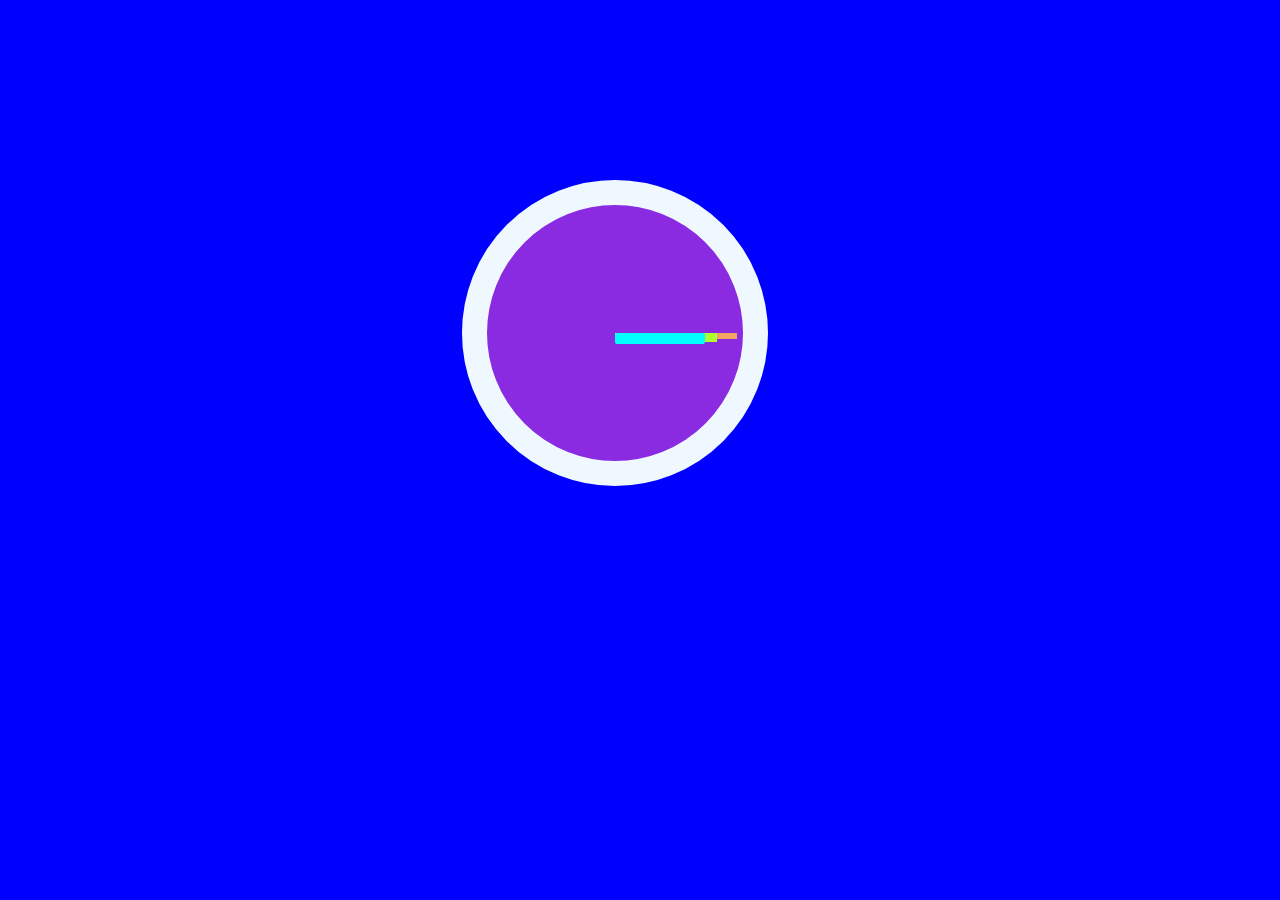
<file: clock/index.html>
<!DOCTYPE html>
<html lang="en">
<head>
    <meta charset="UTF-8">
    <meta http-equiv="X-UA-Compatible" content="IE=edge">
    <meta name="viewport" content="width=device-width, initial-scale=1.0">
    <title>...</title>
    <link rel="stylesheet" href="./clock.css">

</head>
<body>
    <div id="analog">
        <div id="hour"></div>
        <div id="min"></div>
        <div id="sec"></div>
    </div>
    
</body>
</html>
<script>
    function time()
    {
        let count=0;
        return function()
    {

        let now= new Date();
        let sec=now.getSeconds();
        let min=now.getMinutes();
        let hour=now.getHours();
        let sechand=document.getElementById("sec");
        let minhand=document.getElementById("min");
        let hourhand=document.getElementById("hour");
        count && sec?sechand.style.transition='1s':sechand.style.transition='0s';
        count && min?minhand.style.transition='60s':minhand.style.transition='0s';
        count && hour?hourhand.style.transition='3600s':hourhand.style.transition='0s';
        count=1;
        sechand.style.transform=`rotateZ(${(sec*6)+270}deg)`;
        minhand.style.transform=`rotateZ(${(min*6)+270}deg)`;
        hourhand.style.transform=`rotateZ(${(hour*30)+270}deg)`;

    }
    }
    setInterval(time(),1000);
</script>
</file>
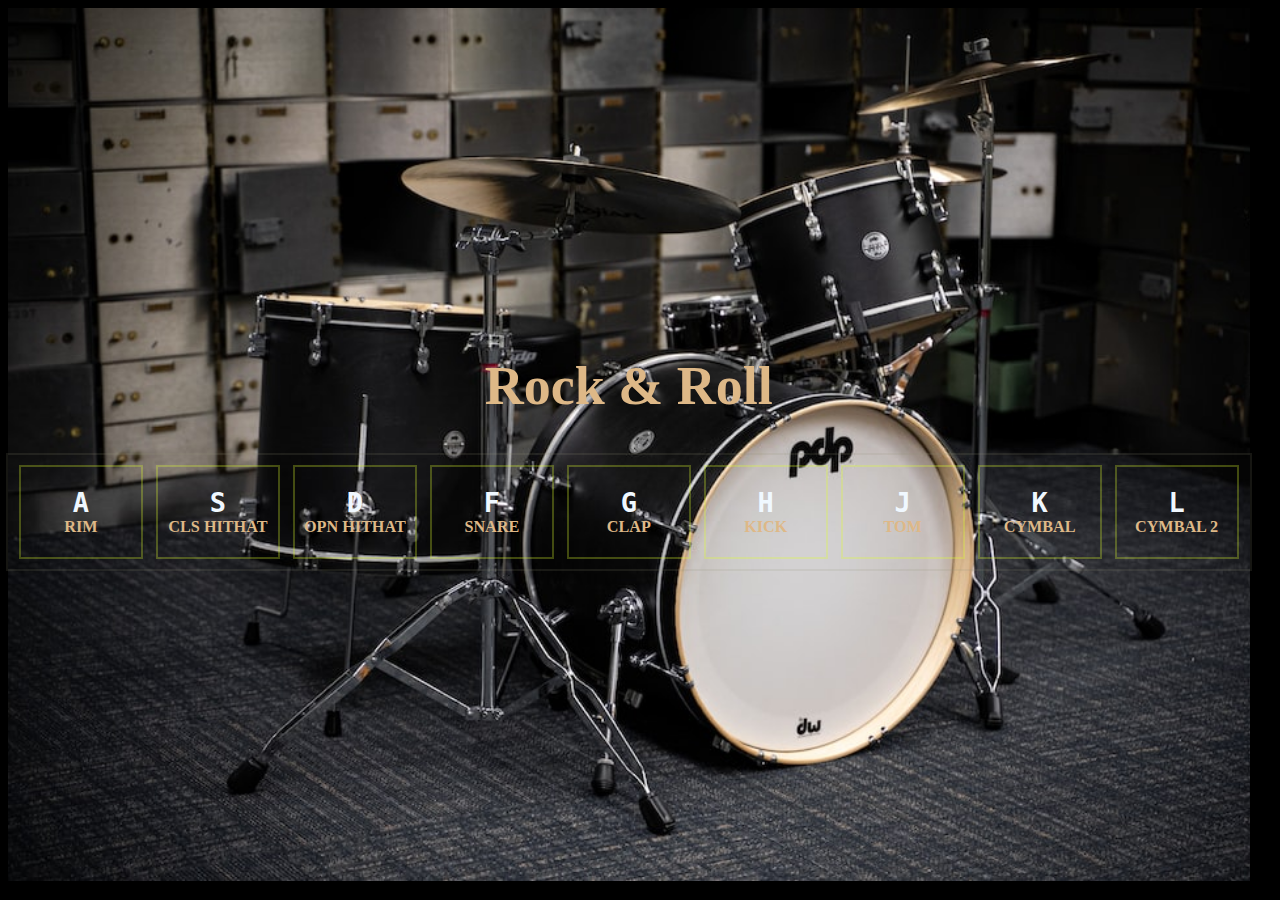
<file: drumkit/index.html>
<!DOCTYPE html>
<html lang="en">
<head>
    <meta charset="UTF-8">
    <meta http-equiv="X-UA-Compatible" content="IE=edge">
    <meta name="viewport" content="width=device-width, initial-scale=1.0">
    <title>Whiplash !</title>
    <link rel="stylesheet" href="./drum-kit.css">
</head>
<body>
        <div id="consert">
            <h1>Rock & Roll</h1>
            <div id="drumset">
                <div data-key="65">
                    <kbd data-key="65">A</kbd>
                    <span data-key="65">RIM</span>
                </div>
                <div data-key="83">
                    <kbd data-key="83">S</kbd>
                    <span data-key="83">CLS HITHAT</span>
                </div>
                <div data-key="68">
                    <kbd data-key="68">D</kbd>
                    <span data-key="68">OPN HITHAT</span>
                </div>
                <div data-key="70">
                    <kbd data-key="70">F</kbd>
                    <span data-key="70">SNARE</span>
                </div>
                <div data-key="71">
                    <kbd data-key="71">G</kbd>
                    <span data-key="71">CLAP</span>
                </div>
                <div data-key="72">
                    <kbd data-key="72">H</kbd>
                    <span data-key="72">KICK</span>
                </div>
                <div data-key="74">
                    <kbd data-key="74">J</kbd>
                    <span data-key="74">TOM</span>
                </div>
                <div data-key="75">
                    <kbd data-key="75">K</kbd>
                    <span data-key="75">CYMBAL</span>
                </div>
                <div data-key="76">
                    <kbd data-key="76">L</kbd>
                    <span data-key="76">CYMBAL 2</span>
                </div>
        </div>

        </div>
        <audio data-key="65" src="./sounds/3[kb]909-Rim-63.wav.mp3"></audio>
        <audio data-key="83" src="./sounds/11[kb]909-HiHatClosed-D6.wav.mp3"></audio>
        <audio data-key="68" src="./sounds/34[kb]909-HiHatOpen-D4.wav.mp3"></audio>
        <audio data-key="70" src="./sounds/25[kb]606-snare1.wav.mp3"></audio>
        <audio data-key="71" src="./sounds/31[kb]909-Clap-2.wav.mp3"></audio>
        <audio data-key="72" src="./sounds/75[kb]606-kick2.wav.mp3"></audio>
        <audio data-key="74" src="./sounds/94[kb]606-tom3.wav.mp3"></audio>
        <audio data-key="75" src="./sounds/234[kb]606-cymbal1.wav.mp3"></audio>
        <audio data-key="76" src="./sounds/259[kb]606-cymbal3.wav.mp3"></audio>

</body>
</html>
<script>


// for mobile clicks
        const beat2=function(event){
        console.log(event.target.attributes[0].value)
        let sound=document.querySelector(`audio[data-key='${event.target.attributes[0].value}']`);
        let key=document.querySelector(`div[data-key='${event.target.attributes[0].value}']`);
        if(!sound) return;
        
        key.classList.add('playing');
        sound.currentTime=0;
        sound.play();

        
    }
    // for keybord ketpress
    const beat=function(event){
        let sound=document.querySelector(`audio[data-key='${event.keyCode}']`);
        let key=document.querySelector(`div[data-key='${event.keyCode}']`);
        if(!sound) return;
        
        key.classList.add('playing');
        sound.currentTime=0;
        sound.play();

        
    }
    // for removing transition
    const removeeff=function(event){
        event.target.classList.remove('playing');

    }

    window.addEventListener("keydown",beat);
    document.addEventListener("click",beat2);
    window.addEventListener('transitionend',removeeff);


</script>
</file>
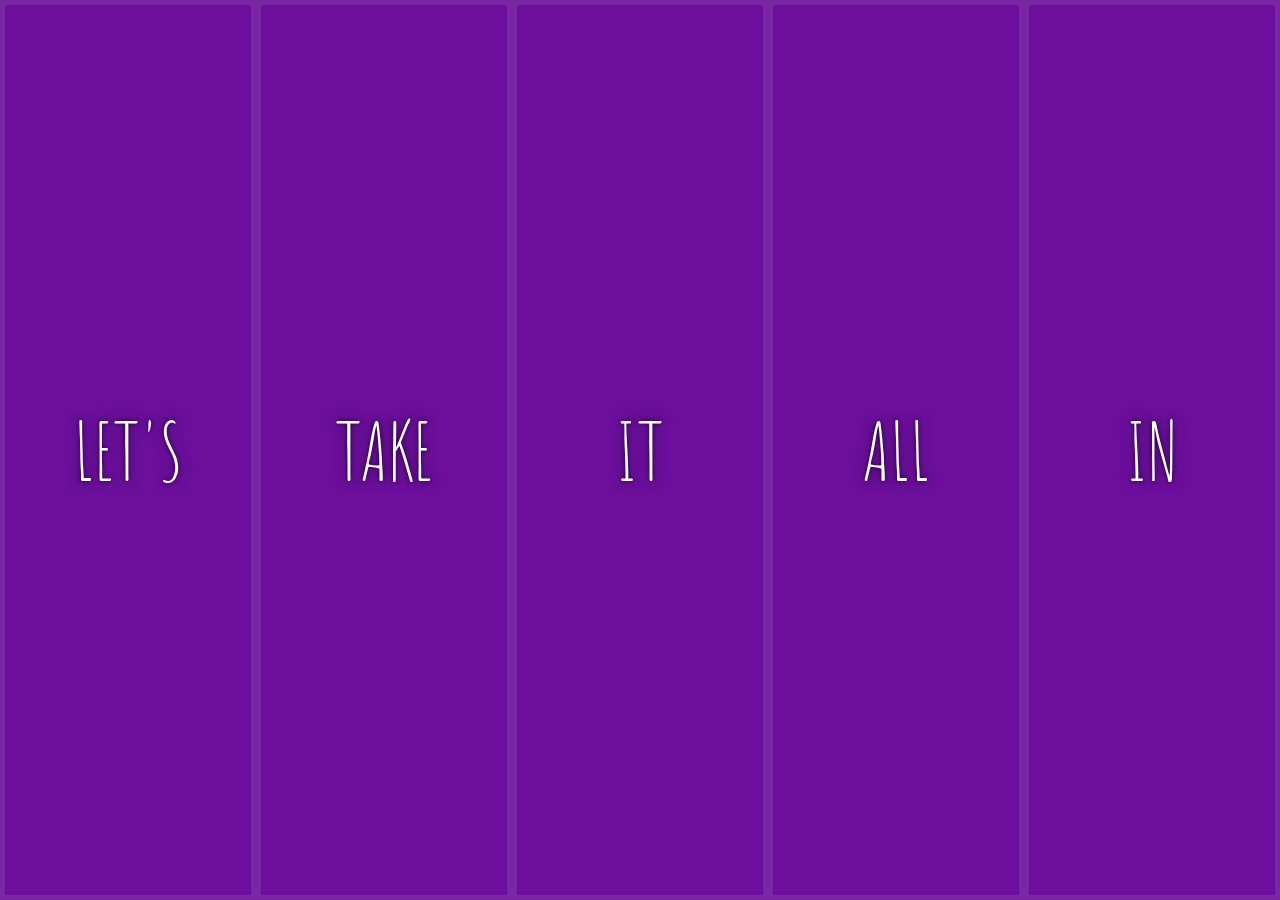
<file: flex/index-START.html>
<!DOCTYPE html>
<html lang="en">
<head>
  <meta charset="UTF-8">
  <title>Flex Panels 💪</title>
  <link href='https://fonts.googleapis.com/css?family=Amatic+SC' rel='stylesheet' type='text/css'>
  <link rel="icon" href="https://fav.farm/🔥" />
</head>
<body>
  <style>
    html {
      box-sizing: border-box;
      background: #ffc600;
      font-family: 'helvetica neue';
      font-size: 20px;
      font-weight: 200;
    }

    body {
      margin: 0;
    }

    *, *:before, *:after {
      box-sizing: inherit;
    }

    .panels {
      display: flex;
      min-height: 100vh;
      overflow: hidden;
      
    }

    .panel {
      flex: 1;
      display: flex;
      flex-direction: column;
      justify-content: center;
      align-items: center;
      background: #6B0F9C;
      box-shadow: inset 0 0 0 5px rgba(255,255,255,0.1);
      color: white;
      text-align: center;
      align-items: center;
      /* Safari transitionend event.propertyName === flex */
      /* Chrome + FF transitionend event.propertyName === flex-grow */
      transition:
        font-size 0.7s cubic-bezier(0.61,-0.19, 0.7,-0.11),
        flex 0.7s cubic-bezier(0.61,-0.19, 0.7,-0.11),
        background 0.2s;
      font-size: 20px;
      background-size: cover;
      background-position: center;
    }
    .panel > *:first-child{
      transform: translateY(-100%);
    }
    .panel > *:last-child{
      transform: translateY(100%);
    }
    .panel.open-active > *:first-child{
      transform: translateY(0);
    }
    .panel.open-active > *:last-child{
      transform: translateY(0);
    }
    .panel1 { background-image:url(https://source.unsplash.com/gYl-UtwNg_I/1500x1500); }
    .panel2 { background-image:url(https://source.unsplash.com/rFKUFzjPYiQ/1500x1500); }
    .panel3 { background-image:url(https://images.unsplash.com/photo-1465188162913-8fb5709d6d57?ixlib=rb-0.3.5&q=80&fm=jpg&crop=faces&cs=tinysrgb&w=1500&h=1500&fit=crop&s=967e8a713a4e395260793fc8c802901d); }
    .panel4 { background-image:url(https://source.unsplash.com/ITjiVXcwVng/1500x1500); }
    .panel5 { background-image:url(https://source.unsplash.com/3MNzGlQM7qs/1500x1500); }

    /* Flex Children */
    .panel > * {
      flex:1;
      margin: 0;
      width: 100%;
      display: flex;
      justify-content: center;
      align-items: center;
      transition: transform 0.5s;
    }

    .panel p {
      text-transform: uppercase;
      font-family: 'Amatic SC', cursive;
      text-shadow: 0 0 4px rgba(0, 0, 0, 0.72), 0 0 14px rgba(0, 0, 0, 0.45);
      font-size: 2em;
    }

    .panel p:nth-child(2) {
      font-size: 4em;
    }

    .panel.open {
      font-size: 40px;
      flex: 5;
    }

  </style>


  <div class="panels">
    <div class="panel panel1">
      <p>Hey</p>
      <p>Let's</p>
      <p>Dance</p>
    </div>
    <div class="panel panel2">
      <p>Give</p>
      <p>Take</p>
      <p>Receive</p>
    </div>
    <div class="panel panel3">
      <p>Experience</p>
      <p>It</p>
      <p>Today</p>
    </div>
    <div class="panel panel4">
      <p>Give</p>
      <p>All</p>
      <p>You can</p>
    </div>
    <div class="panel panel5">
      <p>Life</p>
      <p>In</p>
      <p>Motion</p>
    </div>
  </div>

  <script>

      function toggleopen()
      {
        this.classList.toggle('open')
      }
      function toggleactive(e)
      {
        
        if(e.propertyName.includes('flex'))
            this.classList.toggle('open-active')
      }

        let panels=document.querySelectorAll(".panel");
        panels.forEach(function(panel){
          panel.addEventListener('click',toggleopen);
          panel.addEventListener('transitionend',toggleactive);
        })
        


  </script>



</body>
</html>
</file>
<file: clock/clock.css>
body{
    background-color: blue;
}
#analog
{
    position: fixed;
    top:20%;
    right:40%;
    width:20vw;
    height:20vw;
    background-color: blueviolet;
    border: 2vw solid aliceblue;
    border-radius: 50%;
}
#hour
{
    position: absolute;
    top:50%;
    left:50%;
    z-index: 2;
    height:1.2vh;
    width: 7vw;
    background-color: aqua;
    border-radius: 2px;
    transform-origin: 0;
}
#min
{
    position: absolute;
    top:50%;
    left:50%;
    z-index: 1;
    height:1vh;
    width: 8vw;
    background-color: greenyellow;
    transform-origin: 0;
}
#sec
{

    position: absolute;
    top:50%;
    left:50%;
    height:0.7vh;
    width: 9.5vw;
    background-color: sandybrown;
    transform-origin: 0;
}
</file>
<file: drumkit/drum-kit.css>
body{
    background-color: black;
    font-family: 'Times New Roman', Times, serif;
    font-weight: bold;
    text-align: center;
    color: aliceblue;
    font-size: max(2vw,3vh);
}
#consert{
    display: flex;
    flex-direction: column;
    align-items: center;
    justify-content: center;
    width: 97vw;
    height: 97vh;

    background-image:url(./images/photo-1580625528104-830b09667e42.jpeg) ;
    background-repeat: no-repeat;
    background-size: cover;
}
#consert h1
{
    justify-self: flex-start;
    color: burlywood;

}
#drumset
{
    width:inherit;
    display: flex;
    align-items: center;
    justify-content: space-evenly;
    justify-items: flex-end;
    flex-wrap: wrap;
    border: 2px solid rgba(146, 146, 121, 0.149);
    background-color: transparent;
}
#drumset div
{
    padding: 20px 0px;
    display: flex;
    flex-direction: column;
    margin: 10px 2px;
    width:120px;
    border: 2px solid rgba(224, 255, 47, 0.284);
}
#drumset div span
{
    font-size: 0.6em;
    color: burlywood;
}
.playing
{
    transition: 0.6s;
    transform: scale(1.1);
    border: 2px solid burlywood !important;
}
</file>
